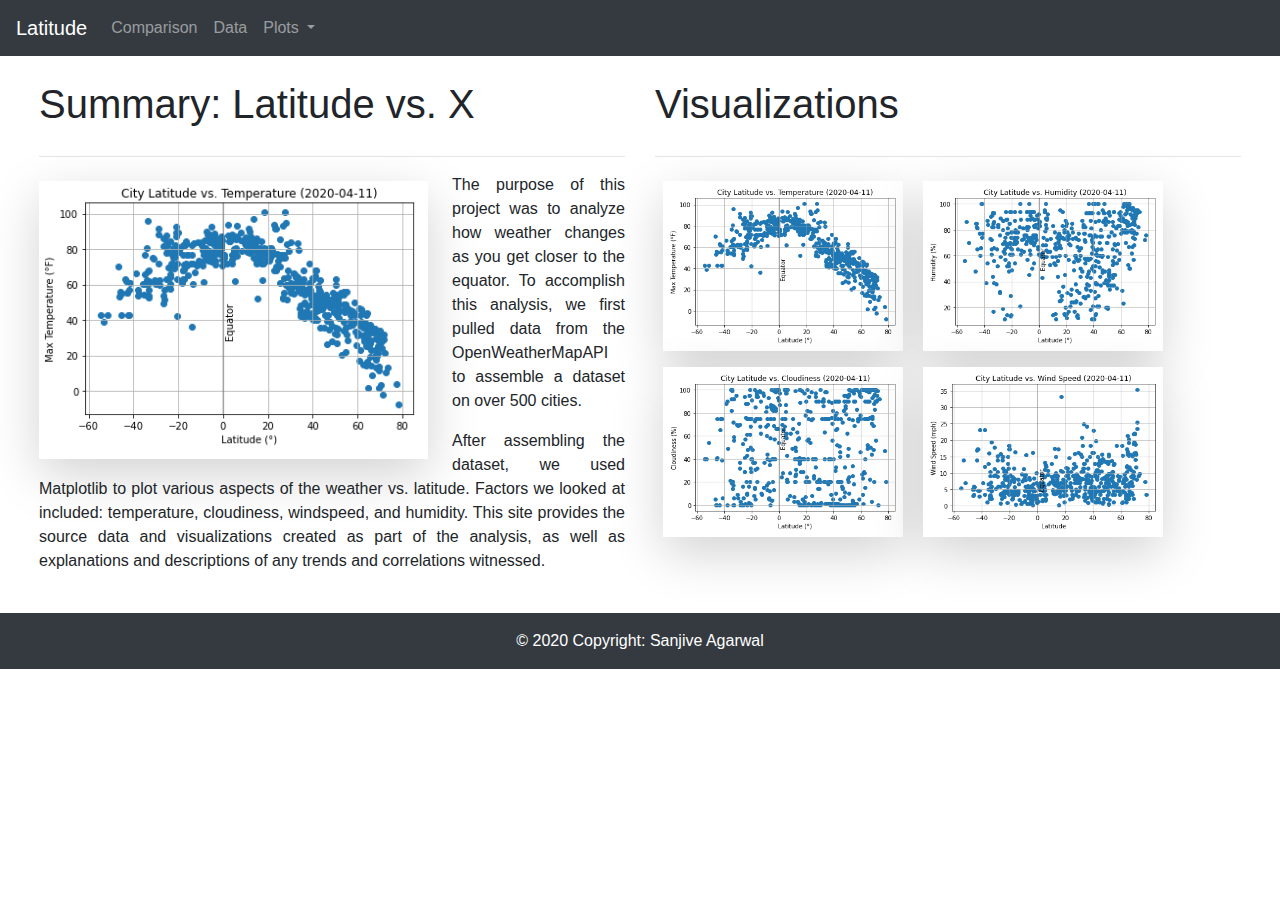
<file: index.html>
<!doctype html>
<html lang="en">

<head>
    <!-- Required meta tags -->
    <meta charset="utf-8">
    <meta name="viewport" content="width=device-width, initial-scale=1, shrink-to-fit=no">

    <!-- Optional meta tags -->
    <meta name="author" content="Sanjive Agarwal">
    <meta name="description"
        content="Rutgers Data Vizualization Bootcamp Web Design Homework - Web Visualization Dashboard (Latitude)">
    <meta name="revised" content="Friday, May 15th, 2020, 4:22 pm" />
    <meta name="keywords" content="Rutgers Data Bootcamp - Vizualization" />

    <!-- Bootstrap CSS -->
    <link rel="stylesheet" href="https://stackpath.bootstrapcdn.com/bootstrap/4.4.1/css/bootstrap.min.css"
        integrity="sha384-Vkoo8x4CGsO3+Hhxv8T/Q5PaXtkKtu6ug5TOeNV6gBiFeWPGFN9MuhOf23Q9Ifjh" crossorigin="anonymous">

    <!--CSS Link-->
    <link rel="stylesheet" type="text/css" href="./assets/css/style.css">

    <title>Latitude - Weather Vizualization Dashboard</title>
</head>

<body>
    <!-- Navigation Bar -->
    <nav class="navbar navbar-expand-lg navbar-dark bg-dark">
        <a class="navbar-brand" href="index.html">Latitude</a>
        <button class="navbar-toggler" type="button" data-toggle="collapse" data-target="#navbarSupportedContent"
            aria-controls="navbarSupportedContent" aria-expanded="false" aria-label="Toggle navigation">
            <span class="navbar-toggler-icon"></span>
        </button>
        <!-- Navigation Bar content  -->
        <div class="collapse navbar-collapse" id="navbarSupportedContent">
            <ul class="navbar-nav mr-auto">
                <li class="nav-item">
                    <a class="nav-link" href="comparision.html">Comparison<span class="sr-only">(current)</span></a>
                </li>
                <li class="nav-item">
                    <a class="nav-link" href="data.html">Data</a>
                </li>
                <li class="nav-item dropdown">
                    <a class="nav-link dropdown-toggle" href="#" id="navbarDropdown" role="button"
                        data-toggle="dropdown" aria-haspopup="true" aria-expanded="false">
                        Plots
                    </a>
                    <div class="dropdown-menu" aria-labelledby="navbarDropdown">
                        <a class="dropdown-item" href="max_temperature.html">Max Temperature</a>
                        <a class="dropdown-item" href="humidity.html">Humidity</a>
                        <a class="dropdown-item" href="cloudiness.html">Cloudiness</a>
                        <a class="dropdown-item" href="windspeed.html">Windspeed</a>
                    </div>
                </li>
            </ul>
            <script>/*
<!-- Search Form -->
<form class="form-inline my-2 my-lg-0">
<input class="form-control mr-sm-2" type="search" placeholder="Search" aria-label="Search">
<button class="btn btn-outline-success my-2 my-sm-0" type="submit">Search</button>
</form>
<!-- End of Search Form -->
*/</script>
        </div>
        <!-- End of Navigation Bar content  -->
    </nav>
    <!-- End of Navigation Bar -->

    <!-- Content Section -->
    <div class="content">
        <div class="container-fluid">
            <div class="row">
                <div class="col-sm-12 col-md-6">
                    <div class="box pt-4 pb-4 pl-4">
                        <div class="page-header pb-1">
                            <h1 class="title">Summary: Latitude vs. X</h1>
                        </div>
                        <!-- Horizontal Ruler -->
                        <hr>
                        <div class="box">
                            <!-- <img src="./assets/images/fig01-City-Lat-Temp.png" alt="Latitude vs. Max Temperature"
                                height="278" width="389" align="left"> -->
                            <img src="./assets/images/fig01-City-Lat-Temp.png"
                                class="shadow-lg bg-white float-left mt-2 pr-2 pb-2 mr-4"
                                alt="Latitude vs. Max Temperature" width="389" height="278" align="left">
                            <p class="category text-justify">The purpose of this project was to analyze how weather
                                changes as you get closer to the equator. To accomplish this analysis, we first pulled
                                data from the OpenWeatherMapAPI to assemble a dataset on over 500 cities.
                            </p>
                            <p class="category text-justify">After assembling the dataset, we used Matplotlib to plot
                                various aspects of the weather vs. latitude. Factors we looked at included: temperature,
                                cloudiness, windspeed, and humidity. This site provides the source data and
                                visualizations created as part of the analysis, as well as explanations and descriptions
                                of any trends and correlations witnessed.
                            </p>
                        </div>
                    </div>
                </div>

                <div class="col-sm-12 col-md-6">
                    <div class="box pt-4 pb-4 pr-4">
                        <div class="page-header pb-1">
                            <h1 class="title">Visualizations</h1>
                        </div>
                        <!-- Horizontal Ruler -->
                        <hr>
                        <div class="box">
                            <a href="max_temperature.html"><img src="./assets/images/fig01-City-Lat-Temp.png"
                                    class="shadow-lg bg-white p-1 m-2" alt="Latitude vs. Max Temperature" width="240"
                                    height="170"></a>
                            <!-- shadow p-3 m-5 bg-white rounded -->
                            <a href="humidity.html"><img src="./assets/images/fig02-City-Lat-humid.png"
                                    class="shadow-lg bg-white p-1 m-2" alt="Latitude vs. Humidity" width="240"
                                    height="170"></a>
                            <a href="cloudiness.html"><img src="./assets/images/fig03-City-Lat-Cloud.png"
                                    class="shadow-lg bg-white p-1 m-2" alt="Latitude vs. Cloudiness" width="240"
                                    height="170"></a>
                            <a href="windspeed.html"><img src="./assets/images/fig04-City-Lat-Wind.png"
                                    class="shadow-lg bg-white p-1 m-2" alt="Latitude vs. Wind Speed" width="240"
                                    height="170"></a>
                        </div>
                    </div>
                </div>
            </div>
        </div>
    </div>
    <!-- End of Content Section -->

    <!-- Footer Section -->
    <!-- Include the footer.txt file using javascript -->
    <script language="javascript" type="text/javascript" src="footer.txt"></script>

    <!-- Optional JavaScript -->
    <!-- jQuery first, then Popper.js, then Bootstrap JS -->
    <script src="https://code.jquery.com/jquery-3.4.1.slim.min.js"
        integrity="sha384-J6qa4849blE2+poT4WnyKhv5vZF5SrPo0iEjwBvKU7imGFAV0wwj1yYfoRSJoZ+n"
        crossorigin="anonymous"></script>
    <script src="https://cdn.jsdelivr.net/npm/popper.js@1.16.0/dist/umd/popper.min.js"
        integrity="sha384-Q6E9RHvbIyZFJoft+2mJbHaEWldlvI9IOYy5n3zV9zzTtmI3UksdQRVvoxMfooAo"
        crossorigin="anonymous"></script>
    <script src="https://stackpath.bootstrapcdn.com/bootstrap/4.4.1/js/bootstrap.min.js"
        integrity="sha384-wfSDF2E50Y2D1uUdj0O3uMBJnjuUD4Ih7YwaYd1iqfktj0Uod8GCExl3Og8ifwB6"
        crossorigin="anonymous"></script>
</body>

</html>
</file>
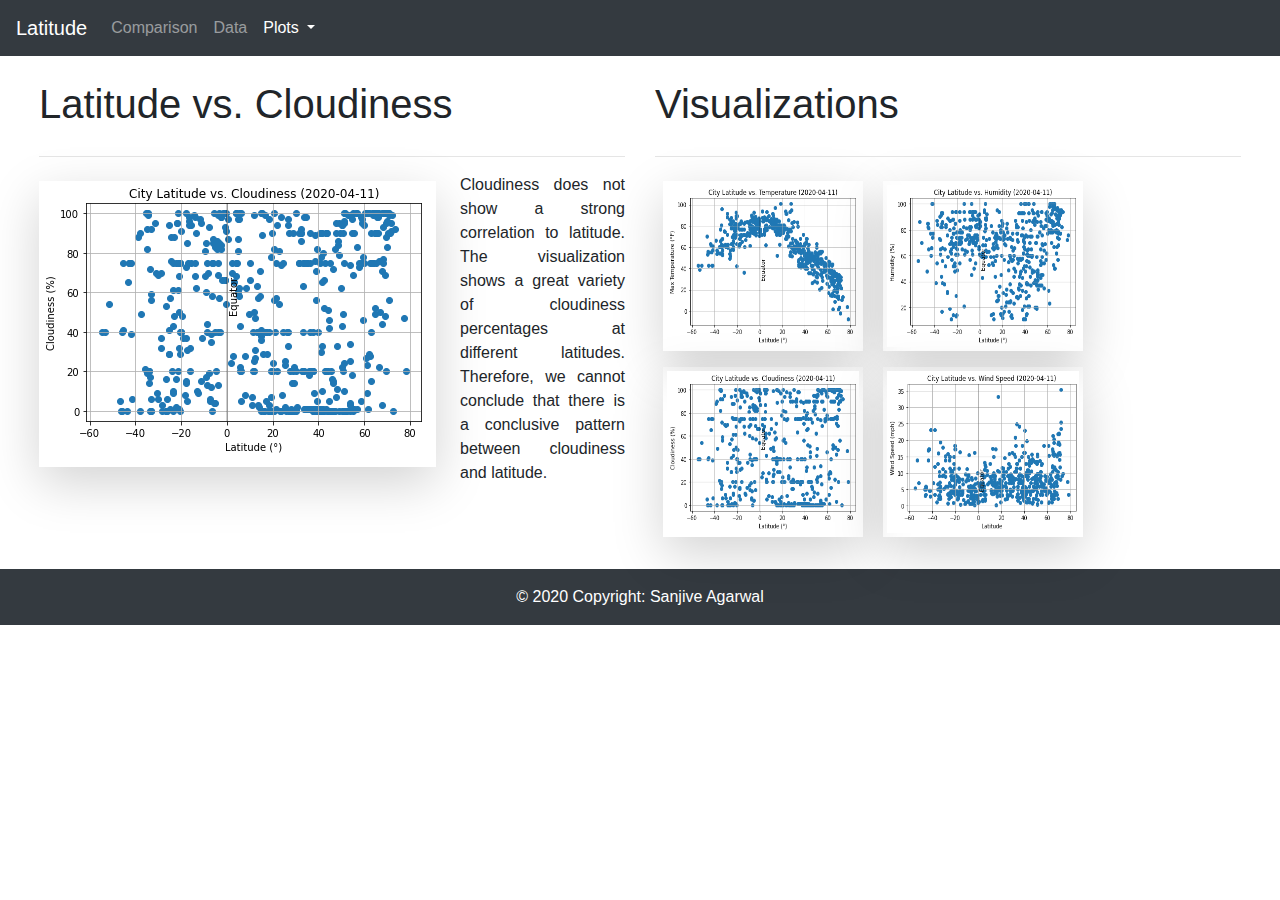
<file: cloudiness.html>
<!doctype html>
<html lang="en">

<head>
    <!-- Required meta tags -->
    <meta charset="utf-8">
    <meta name="viewport" content="width=device-width, initial-scale=1, shrink-to-fit=no">

    <!-- Optional meta tags -->
    <meta name="author" content="Sanjive Agarwal">
    <meta name="description"
        content="Rutgers Data Vizualization Bootcamp Web Design Homework - Web Visualization Dashboard (Latitude)">
    <meta name="revised" content="Friday, May 15th, 2020, 4:22 pm" />
    <meta name="keywords" content="Rutgers Data Bootcamp - Vizualization" />

    <!-- Bootstrap CSS -->
    <link rel="stylesheet" href="https://stackpath.bootstrapcdn.com/bootstrap/4.4.1/css/bootstrap.min.css"
        integrity="sha384-Vkoo8x4CGsO3+Hhxv8T/Q5PaXtkKtu6ug5TOeNV6gBiFeWPGFN9MuhOf23Q9Ifjh" crossorigin="anonymous">

    <!--CSS Link-->
    <link rel="stylesheet" type="text/css" href="./assets/css/style.css">

    <title>Latitude - Cloudiness</title>
</head>

<body>
    <!-- Navigation Bar -->
    <nav class="navbar navbar-expand-lg navbar-dark bg-dark">
        <a class="navbar-brand" href="index.html">Latitude</a>
        <button class="navbar-toggler" type="button" data-toggle="collapse" data-target="#navbarSupportedContent"
            aria-controls="navbarSupportedContent" aria-expanded="false" aria-label="Toggle navigation">
            <span class="navbar-toggler-icon"></span>
        </button>
        <!-- Navigation Bar content  -->
        <div class="collapse navbar-collapse" id="navbarSupportedContent">
            <ul class="navbar-nav mr-auto">
                <li class="nav-item">
                    <a class="nav-link" href="comparision.html">Comparison<span class="sr-only">(current)</span></a>
                </li>
                <li class="nav-item">
                    <a class="nav-link" href="data.html">Data</a>
                </li>
                <li class="nav-item dropdown active">
                    <a class="nav-link dropdown-toggle" href="#" id="navbarDropdown" role="button"
                        data-toggle="dropdown" aria-haspopup="true" aria-expanded="false">
                        Plots
                    </a>
                    <div class="dropdown-menu" aria-labelledby="navbarDropdown">
                        <a class="dropdown-item" href="max_temperature.html">Max Temperature</a>
                        <a class="dropdown-item" href="humidity.html">Humidity</a>
                        <a class="dropdown-item" href="cloudiness.html">Cloudiness</a>
                        <a class="dropdown-item" href="windspeed.html">Windspeed</a>
                    </div>
                </li>
            </ul>
            <script>/*
<!-- Search Form -->
<form class="form-inline my-2 my-lg-0">
<input class="form-control mr-sm-2" type="search" placeholder="Search" aria-label="Search">
<button class="btn btn-outline-success my-2 my-sm-0" type="submit">Search</button>
</form>
<!-- End of Search Form -->
*/</script>
        </div>
        <!-- End of Navigation Bar content  -->
    </nav>
    <!-- End of Navigation Bar -->

    <!-- Content Section -->
    <div class="content">
        <div class="container-fluid">
            <div class="row">
                <div class="col-sm-12 col-md-6">
                    <div class="box pt-4 pb-4 pl-4">
                        <div class="page-header pb-1">
                            <h1 class="title">Latitude vs. Cloudiness</h1>
                        </div>
                        <hr>
                        <div class="box">
                            <img src="./assets/images/fig03-City-Lat-Cloud.png"
                                class="shadow-lg float-left mt-2 pr-2 pb-2 mr-4" alt="Cloudiness Graph">
                            <p class="category text-justify">Cloudiness does not show a strong correlation to latitude.
                                The visualization shows a great variety of cloudiness percentages at different
                                latitudes. Therefore, we cannot conclude that there is a conclusive pattern between
                                cloudiness and latitude.
                            </p>
                        </div>
                    </div>
                </div>

                <div class="col-sm-12 col-md-6">
                    <div class="box pt-4 pb-4 pr-4">
                        <div class="page-header pb-1">
                            <h1 class="title">Visualizations</h1>
                        </div>
                        <hr>
                        <div class="box">
                            <a href="max_temperature.html"><img src="./assets/images/fig01-City-Lat-Temp.png"
                                    class="shadow-lg p-1 m-2" alt="Latitude vs. Max Temperature" width="200"
                                    height="170"></a>
                            <a href="humidity.html"><img src="./assets/images/fig02-City-Lat-humid.png"
                                    class="shadow-lg p-1 m-2" alt="Latitude vs. Humidity" width="200" height="170"></a>
                            <a href="cloudiness.html"><img src="./assets/images/fig03-City-Lat-Cloud.png"
                                    class="shadow-lg p-1 m-2" alt="Latitude vs. Cloudiness" width="200"
                                    height="170"></a>
                            <a href="windspeed.html"><img src="./assets/images/fig04-City-Lat-Wind.png"
                                    class="shadow-lg p-1 m-2" alt="Latitude vs. Wind Speed" width="200"
                                    height="170"></a>
                        </div>
                    </div>
                </div>
            </div>
        </div>
    </div>
    <!-- End of Content Section -->

    <!-- Footer Section -->
    <!-- Include the footer.txt file using javascript -->
    <script language="javascript" type="text/javascript" src="footer.txt"></script>

    <!-- Optional JavaScript -->
    <!-- jQuery first, then Popper.js, then Bootstrap JS -->
    <script src="https://code.jquery.com/jquery-3.4.1.slim.min.js"
        integrity="sha384-J6qa4849blE2+poT4WnyKhv5vZF5SrPo0iEjwBvKU7imGFAV0wwj1yYfoRSJoZ+n"
        crossorigin="anonymous"></script>
    <script src="https://cdn.jsdelivr.net/npm/popper.js@1.16.0/dist/umd/popper.min.js"
        integrity="sha384-Q6E9RHvbIyZFJoft+2mJbHaEWldlvI9IOYy5n3zV9zzTtmI3UksdQRVvoxMfooAo"
        crossorigin="anonymous"></script>
    <script src="https://stackpath.bootstrapcdn.com/bootstrap/4.4.1/js/bootstrap.min.js"
        integrity="sha384-wfSDF2E50Y2D1uUdj0O3uMBJnjuUD4Ih7YwaYd1iqfktj0Uod8GCExl3Og8ifwB6"
        crossorigin="anonymous"></script>
</body>

</html>
</file>
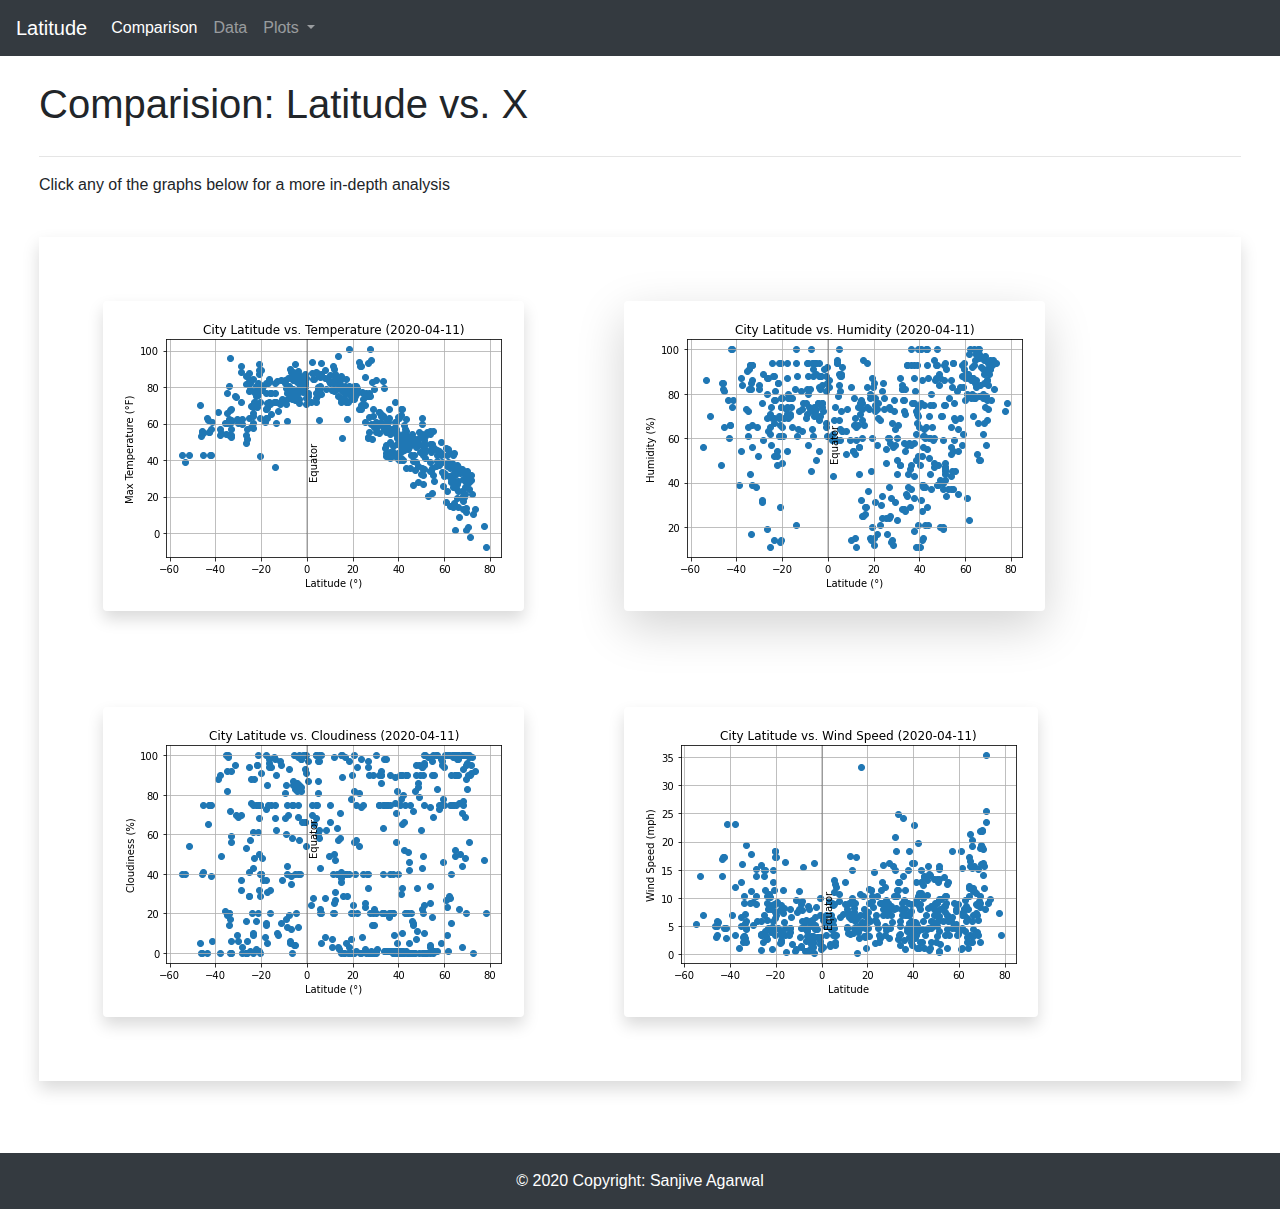
<file: comparision.html>
<!doctype html>
<html lang="en">

<head>
    <!-- Required meta tags -->
    <meta charset="utf-8">
    <meta name="viewport" content="width=device-width, initial-scale=1, shrink-to-fit=no">

    <!-- Optional meta tags -->
    <meta name="author" content="Sanjive Agarwal">
    <meta name="description"
        content="Rutgers Data Vizualization Bootcamp Web Design Homework - Web Visualization Dashboard (Latitude)">
    <meta name="revised" content="Friday, May 15th, 2020, 4:22 pm" />
    <meta name="keywords" content="Rutgers Data Bootcamp - Vizualization" />

    <!-- Bootstrap CSS -->
    <link rel="stylesheet" href="https://stackpath.bootstrapcdn.com/bootstrap/4.4.1/css/bootstrap.min.css"
        integrity="sha384-Vkoo8x4CGsO3+Hhxv8T/Q5PaXtkKtu6ug5TOeNV6gBiFeWPGFN9MuhOf23Q9Ifjh" crossorigin="anonymous">

    <!--CSS Link-->
    <link rel="stylesheet" type="text/css" href="./assets/css/style.css">

    <title>Latitude - Weather Chart Comparision</title>
</head>

<body>
    <!-- Navigation Bar -->
    <nav class="navbar navbar-expand-lg navbar-dark bg-dark">
        <a class="navbar-brand" href="index.html">Latitude</a>
        <button class="navbar-toggler" type="button" data-toggle="collapse" data-target="#navbarSupportedContent"
            aria-controls="navbarSupportedContent" aria-expanded="false" aria-label="Toggle navigation">
            <span class="navbar-toggler-icon"></span>
        </button>
        <!-- Navigation Bar content  -->
        <div class="collapse navbar-collapse" id="navbarSupportedContent">
            <ul class="navbar-nav mr-auto">
                <li class="nav-item active">
                    <a class="nav-link" href="comparision.html">Comparison<span class="sr-only">(current)</span></a>
                </li>
                <li class="nav-item">
                    <a class="nav-link" href="data.html">Data</a>
                </li>
                <li class="nav-item dropdown">
                    <a class="nav-link dropdown-toggle" href="#" id="navbarDropdown" role="button"
                        data-toggle="dropdown" aria-haspopup="true" aria-expanded="false">
                        Plots
                    </a>
                    <div class="dropdown-menu" aria-labelledby="navbarDropdown">
                        <a class="dropdown-item" href="max_temperature.html">Max Temperature</a>
                        <a class="dropdown-item" href="humidity.html">Humidity</a>
                        <a class="dropdown-item" href="cloudiness.html">Cloudiness</a>
                        <a class="dropdown-item" href="windspeed.html">Windspeed</a>
                    </div>
                </li>
            </ul>
            <script>/*
<!-- Search Form -->
<form class="form-inline my-2 my-lg-0">
<input class="form-control mr-sm-2" type="search" placeholder="Search" aria-label="Search">
<button class="btn btn-outline-success my-2 my-sm-0" type="submit">Search</button>
</form>
<!-- End of Search Form -->
*/</script>
        </div>
        <!-- End of Navigation Bar content  -->
    </nav>
    <!-- End of Navigation Bar -->

    <!-- Content Section -->
    <div class="content">
        <div class="container-fluid">
            <div class="row">
                <div class="col-sm-12 col-md-12">
                    <div class="box p-4">
                        <div class="page-header pb-1">
                            <h1 class="title">Comparision: Latitude vs. X</h1>
                        </div>

                        <!-- Horizontal Ruler -->
                        <hr>

                        <!-- Display the message to the user -->
                        <div class="row">
                            <div id="comp_note" class="col-md-12">
                                <p> Click any of the graphs below for a more in-depth analysis </p>
                                </br>
                            </div>
                        </div>

                        <div class="box shadow p-3 mb-5 bg-white">
                            <a href="max_temperature.html"><img src="./assets/images/fig01-City-Lat-Temp.png"
                                    class="shadow p-3 m-5 bg-white rounded" alt="Latitude vs. Max Temperature"></a>
                            <a href="humidity.html"><img src="./assets/images/fig02-City-Lat-humid.png"
                                    class="shadow-lg p-3 m-5 bg-white rounded" alt="Latitude vs. Humidity"></a>
                            <a href="cloudiness.html"><img src="./assets/images/fig03-City-Lat-Cloud.png"
                                    class="shadow p-3 m-5 bg-white rounded" alt="Latitude vs. Cloudiness"></a>
                            <a href="windspeed.html"><img src="./assets/images/fig04-City-Lat-Wind.png"
                                    class="shadow p-3 m-5 bg-white rounded" alt="Latitude vs. Wind Speed"></a>
                        </div>
                    </div>
                </div>
            </div>
        </div>
    </div>
    <!-- End of Content Section -->

    <!-- Footer Section -->
    <!-- Include the footer.txt file using javascript -->
    <script language="javascript" type="text/javascript" src="footer.txt"></script>

    <!-- Optional JavaScript -->
    <!-- jQuery first, then Popper.js, then Bootstrap JS -->
    <script src="https://code.jquery.com/jquery-3.4.1.slim.min.js"
        integrity="sha384-J6qa4849blE2+poT4WnyKhv5vZF5SrPo0iEjwBvKU7imGFAV0wwj1yYfoRSJoZ+n"
        crossorigin="anonymous"></script>
    <script src="https://cdn.jsdelivr.net/npm/popper.js@1.16.0/dist/umd/popper.min.js"
        integrity="sha384-Q6E9RHvbIyZFJoft+2mJbHaEWldlvI9IOYy5n3zV9zzTtmI3UksdQRVvoxMfooAo"
        crossorigin="anonymous"></script>
    <script src="https://stackpath.bootstrapcdn.com/bootstrap/4.4.1/js/bootstrap.min.js"
        integrity="sha384-wfSDF2E50Y2D1uUdj0O3uMBJnjuUD4Ih7YwaYd1iqfktj0Uod8GCExl3Og8ifwB6"
        crossorigin="anonymous"></script>
</body>

</html>
</file>
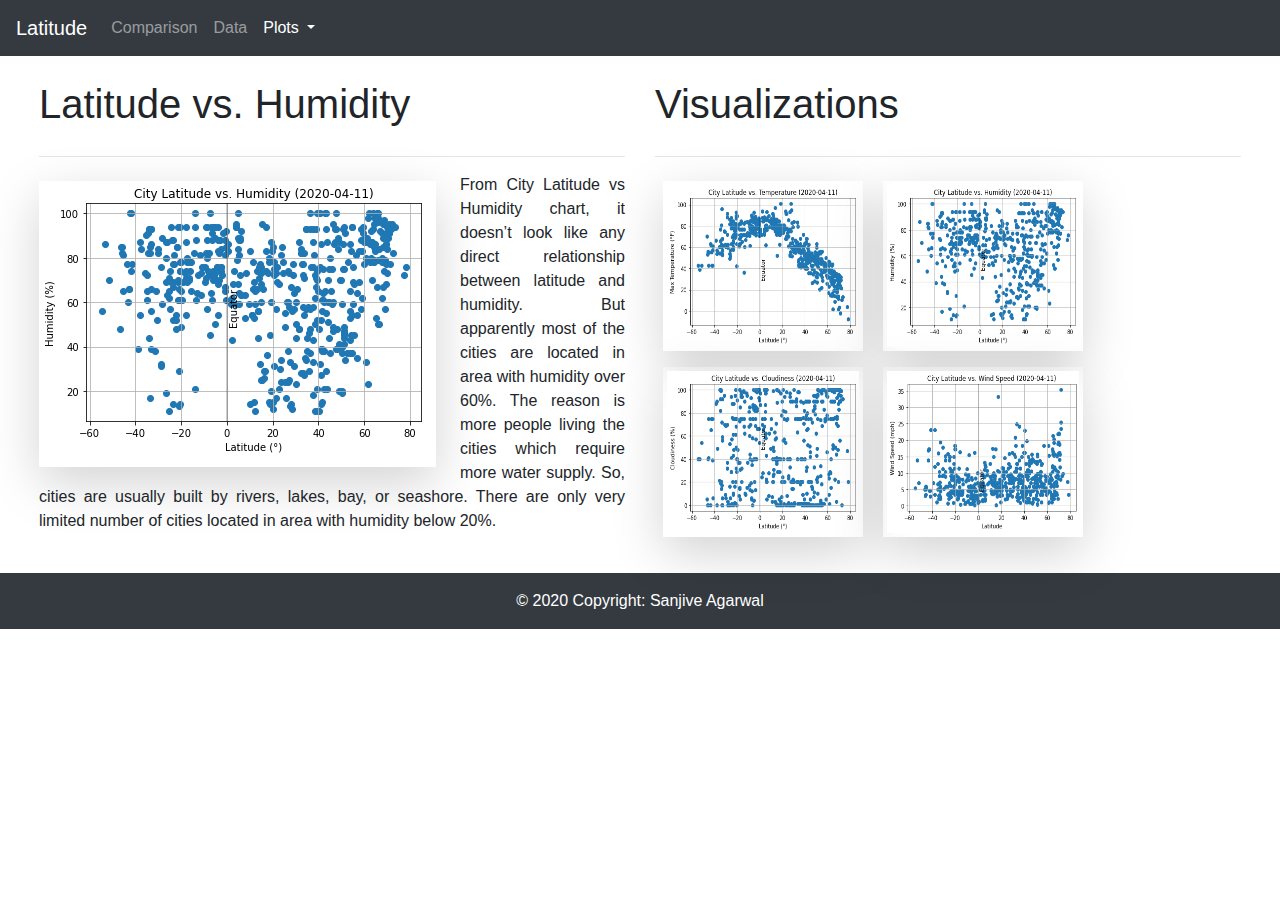
<file: humidity.html>
<!doctype html>
<html lang="en">

<head>
    <!-- Required meta tags -->
    <meta charset="utf-8">
    <meta name="viewport" content="width=device-width, initial-scale=1, shrink-to-fit=no">

    <!-- Optional meta tags -->
    <meta name="author" content="Sanjive Agarwal">
    <meta name="description"
        content="Rutgers Data Vizualization Bootcamp Web Design Homework - Web Visualization Dashboard (Latitude)">
    <meta name="revised" content="Friday, May 15th, 2020, 4:22 pm" />
    <meta name="keywords" content="Rutgers Data Bootcamp - Vizualization" />

    <!-- Bootstrap CSS -->
    <link rel="stylesheet" href="https://stackpath.bootstrapcdn.com/bootstrap/4.4.1/css/bootstrap.min.css"
        integrity="sha384-Vkoo8x4CGsO3+Hhxv8T/Q5PaXtkKtu6ug5TOeNV6gBiFeWPGFN9MuhOf23Q9Ifjh" crossorigin="anonymous">

    <!--CSS Link-->
    <link rel="stylesheet" type="text/css" href="./assets/css/style.css">

    <title>Latitude - Humidity</title>
</head>

<body>
    <!-- Navigation Bar -->
    <nav class="navbar navbar-expand-lg navbar-dark bg-dark">
        <a class="navbar-brand" href="index.html">Latitude</a>
        <button class="navbar-toggler" type="button" data-toggle="collapse" data-target="#navbarSupportedContent"
            aria-controls="navbarSupportedContent" aria-expanded="false" aria-label="Toggle navigation">
            <span class="navbar-toggler-icon"></span>
        </button>
        <!-- Navigation Bar content  -->
        <div class="collapse navbar-collapse" id="navbarSupportedContent">
            <ul class="navbar-nav mr-auto">
                <li class="nav-item">
                    <a class="nav-link" href="comparision.html">Comparison<span class="sr-only">(current)</span></a>
                </li>
                <li class="nav-item">
                    <a class="nav-link" href="data.html">Data</a>
                </li>
                <li class="nav-item dropdown active">
                    <a class="nav-link dropdown-toggle" href="#" id="navbarDropdown" role="button"
                        data-toggle="dropdown" aria-haspopup="true" aria-expanded="false">
                        Plots
                    </a>
                    <div class="dropdown-menu" aria-labelledby="navbarDropdown">
                        <a class="dropdown-item" href="max_temperature.html">Max Temperature</a>
                        <a class="dropdown-item" href="humidity.html">Humidity</a>
                        <a class="dropdown-item" href="cloudiness.html">Cloudiness</a>
                        <a class="dropdown-item" href="windspeed.html">Windspeed</a>
                    </div>
                </li>
            </ul>
            <script>/*
<!-- Search Form -->
<form class="form-inline my-2 my-lg-0">
<input class="form-control mr-sm-2" type="search" placeholder="Search" aria-label="Search">
<button class="btn btn-outline-success my-2 my-sm-0" type="submit">Search</button>
</form>
<!-- End of Search Form -->
*/</script>
        </div>
        <!-- End of Navigation Bar content  -->
    </nav>
    <!-- End of Navigation Bar -->

    <!-- Content Section -->
    <div class="content">
        <div class="container-fluid">
            <div class="row">
                <div class="col-sm-12 col-md-6">
                    <div class="box pt-4 pb-4 pl-4">
                        <div class="page-header pb-1">
                            <h1 class="title">Latitude vs. Humidity</h1>
                        </div>
                        <hr>
                        <div class="box">
                            <img src="./assets/images/fig02-City-Lat-humid.png"
                                class="shadow-lg float-left mt-2 pr-2 pb-2 mr-4" alt="Humidity Graph">
                            <p class="category text-justify">From City Latitude vs Humidity chart, it doesn’t
                                look like any direct relationship between latitude and humidity. But apparently most of
                                the cities are located in area with humidity over 60%. The reason is more people living
                                the cities which require more water supply. So, cities are usually built by rivers,
                                lakes, bay, or seashore. There are only very limited number of cities located in area
                                with humidity below 20%.
                            </p>
                        </div>
                    </div>
                </div>

                <div class="col-sm-12 col-md-6">
                    <div class="box pt-4 pb-4 pr-4">
                        <div class="page-header pb-1">
                            <h1 class="title">Visualizations</h1>
                        </div>
                        <hr>
                        <div class="box">
                            <a href="max_temperature.html"><img src="./assets/images/fig01-City-Lat-Temp.png"
                                    class="shadow-lg p-1 m-2" alt="Latitude vs. Max Temperature" width="200"
                                    height="170"></a>
                            <a href="humidity.html"><img src="./assets/images/fig02-City-Lat-humid.png"
                                    class="shadow-lg p-1 m-2" alt="Latitude vs. Humidity" width="200" height="170"></a>
                            <a href="cloudiness.html"><img src="./assets/images/fig03-City-Lat-Cloud.png"
                                    class="shadow-lg p-1 m-2" alt="Latitude vs. Cloudiness" width="200"
                                    height="170"></a>
                            <a href="windspeed.html"><img src="./assets/images/fig04-City-Lat-Wind.png"
                                    class="shadow-lg p-1 m-2" alt="Latitude vs. Wind Speed" width="200"
                                    height="170"></a>
                        </div>
                    </div>
                </div>
            </div>
        </div>
    </div>
    <!-- End of Content Section -->

    <!-- Footer Section -->
    <!-- Include the footer.txt file using javascript -->
    <script language="javascript" type="text/javascript" src="footer.txt"></script>

    <!-- Optional JavaScript -->
    <!-- jQuery first, then Popper.js, then Bootstrap JS -->
    <script src="https://code.jquery.com/jquery-3.4.1.slim.min.js"
        integrity="sha384-J6qa4849blE2+poT4WnyKhv5vZF5SrPo0iEjwBvKU7imGFAV0wwj1yYfoRSJoZ+n"
        crossorigin="anonymous"></script>
    <script src="https://cdn.jsdelivr.net/npm/popper.js@1.16.0/dist/umd/popper.min.js"
        integrity="sha384-Q6E9RHvbIyZFJoft+2mJbHaEWldlvI9IOYy5n3zV9zzTtmI3UksdQRVvoxMfooAo"
        crossorigin="anonymous"></script>
    <script src="https://stackpath.bootstrapcdn.com/bootstrap/4.4.1/js/bootstrap.min.js"
        integrity="sha384-wfSDF2E50Y2D1uUdj0O3uMBJnjuUD4Ih7YwaYd1iqfktj0Uod8GCExl3Og8ifwB6"
        crossorigin="anonymous"></script>
</body>

</html>
</file>
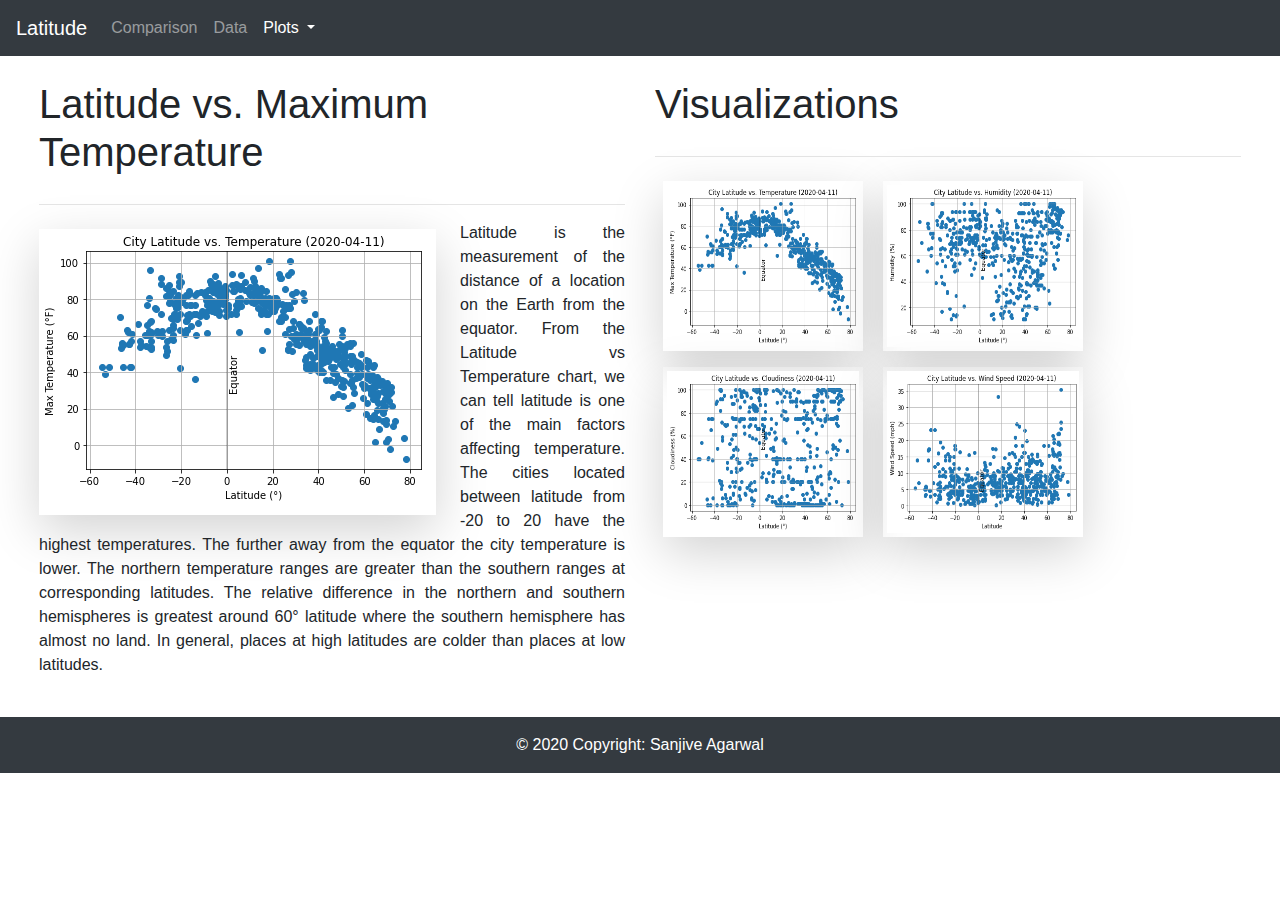
<file: max_temperature.html>
<!doctype html>
<html lang="en">

<head>
    <!-- Required meta tags -->
    <meta charset="utf-8">
    <meta name="viewport" content="width=device-width, initial-scale=1, shrink-to-fit=no">

    <!-- Optional meta tags -->
    <meta name="author" content="Sanjive Agarwal">
    <meta name="description"
        content="Rutgers Data Vizualization Bootcamp Web Design Homework - Web Visualization Dashboard (Latitude)">
    <meta name="revised" content="Friday, May 15th, 2020, 4:22 pm" />
    <meta name="keywords" content="Rutgers Data Bootcamp - Vizualization" />

    <!-- Bootstrap CSS -->
    <link rel="stylesheet" href="https://stackpath.bootstrapcdn.com/bootstrap/4.4.1/css/bootstrap.min.css"
        integrity="sha384-Vkoo8x4CGsO3+Hhxv8T/Q5PaXtkKtu6ug5TOeNV6gBiFeWPGFN9MuhOf23Q9Ifjh" crossorigin="anonymous">

    <!--CSS Link-->
    <link rel="stylesheet" type="text/css" href="./assets/css/style.css">

    <title>Latitude - Maximum Temperature</title>
</head>

<body>
    <!-- Navigation Bar -->
    <nav class="navbar navbar-expand-lg navbar-dark bg-dark">
        <a class="navbar-brand" href="index.html">Latitude</a>
        <button class="navbar-toggler" type="button" data-toggle="collapse" data-target="#navbarSupportedContent"
            aria-controls="navbarSupportedContent" aria-expanded="false" aria-label="Toggle navigation">
            <span class="navbar-toggler-icon"></span>
        </button>
        <!-- Navigation Bar content  -->
        <div class="collapse navbar-collapse" id="navbarSupportedContent">
            <ul class="navbar-nav mr-auto">
                <li class="nav-item">
                    <a class="nav-link" href="comparision.html">Comparison<span class="sr-only">(current)</span></a>
                </li>
                <li class="nav-item">
                    <a class="nav-link" href="data.html">Data</a>
                </li>
                <li class="nav-item dropdown active">
                    <a class="nav-link dropdown-toggle" href="#" id="navbarDropdown" role="button"
                        data-toggle="dropdown" aria-haspopup="true" aria-expanded="false">
                        Plots
                    </a>
                    <div class="dropdown-menu" aria-labelledby="navbarDropdown">
                        <a class="dropdown-item" href="max_temperature.html">Max Temperature</a>
                        <a class="dropdown-item" href="humidity.html">Humidity</a>
                        <a class="dropdown-item" href="cloudiness.html">Cloudiness</a>
                        <a class="dropdown-item" href="windspeed.html">Windspeed</a>
                    </div>
                </li>
            </ul>
            <script>/*
<!-- Search Form -->
<form class="form-inline my-2 my-lg-0">
<input class="form-control mr-sm-2" type="search" placeholder="Search" aria-label="Search">
<button class="btn btn-outline-success my-2 my-sm-0" type="submit">Search</button>
</form>
<!-- End of Search Form -->
*/</script>
        </div>
        <!-- End of Navigation Bar content  -->
    </nav>
    <!-- End of Navigation Bar -->

    <!-- Content Section -->
    <div class="content">
        <div class="container-fluid">
            <div class="row">
                <div class="col-sm-12 col-md-6">
                    <div class="box pt-4 pb-4 pl-4">
                        <div class="page-header pb-1">
                            <h1 class="title">Latitude vs. Maximum Temperature</h1>
                        </div>
                        <hr>
                        <div class="box">
                            <img src="./assets/images/fig01-City-Lat-Temp.png"
                                class="shadow-lg float-left mt-2 pr-2 pb-2 mr-4" alt="Maximum Temperature Graph">
                            <p class="category text-justify">Latitude is the measurement of the distance of a location
                                on the Earth from the equator. From the Latitude vs Temperature chart, we can tell
                                latitude is one of the main factors affecting temperature. The cities located between
                                latitude from -20 to 20 have the highest temperatures. The further away from the equator
                                the city temperature is lower. The northern temperature ranges are greater than the
                                southern ranges at corresponding latitudes. The relative difference in the northern and
                                southern hemispheres is greatest around 60° latitude where the southern hemisphere has
                                almost no land. In general, places at high latitudes are colder than places at low
                                latitudes.
                            </p>
                        </div>
                    </div>
                </div>

                <div class="col-sm-12 col-md-6">
                    <div class="box pt-4 pb-4 pr-4">
                        <div class="page-header pb-1">
                            <h1 class="title">Visualizations</h1>
                        </div>
                        <hr>
                        <div class="box">
                            <a href="max_temperature.html"><img src="./assets/images/fig01-City-Lat-Temp.png"
                                    class="shadow-lg p-1 m-2" alt="Latitude vs. Max Temperature" width="200"
                                    height="170"></a>
                            <a href="humidity.html"><img src="./assets/images/fig02-City-Lat-humid.png"
                                    class="shadow-lg p-1 m-2" alt="Latitude vs. Humidity" width="200" height="170"></a>
                            <a href="cloudiness.html"><img src="./assets/images/fig03-City-Lat-Cloud.png"
                                    class="shadow-lg p-1 m-2" alt="Latitude vs. Cloudiness" width="200"
                                    height="170"></a>
                            <a href="windspeed.html"><img src="./assets/images/fig04-City-Lat-Wind.png"
                                    class="shadow-lg p-1 m-2" alt="Latitude vs. Wind Speed" width="200"
                                    height="170"></a>
                        </div>
                    </div>
                </div>
            </div>
        </div>
    </div>
    <!-- End of Content Section -->

    <!-- Footer Section -->
    <!-- Include the footer.txt file using javascript -->
    <script language="javascript" type="text/javascript" src="footer.txt"></script>

    <!-- Optional JavaScript -->
    <!-- jQuery first, then Popper.js, then Bootstrap JS -->
    <script src="https://code.jquery.com/jquery-3.4.1.slim.min.js"
        integrity="sha384-J6qa4849blE2+poT4WnyKhv5vZF5SrPo0iEjwBvKU7imGFAV0wwj1yYfoRSJoZ+n"
        crossorigin="anonymous"></script>
    <script src="https://cdn.jsdelivr.net/npm/popper.js@1.16.0/dist/umd/popper.min.js"
        integrity="sha384-Q6E9RHvbIyZFJoft+2mJbHaEWldlvI9IOYy5n3zV9zzTtmI3UksdQRVvoxMfooAo"
        crossorigin="anonymous"></script>
    <script src="https://stackpath.bootstrapcdn.com/bootstrap/4.4.1/js/bootstrap.min.js"
        integrity="sha384-wfSDF2E50Y2D1uUdj0O3uMBJnjuUD4Ih7YwaYd1iqfktj0Uod8GCExl3Og8ifwB6"
        crossorigin="anonymous"></script>
</body>

</html>
</file>
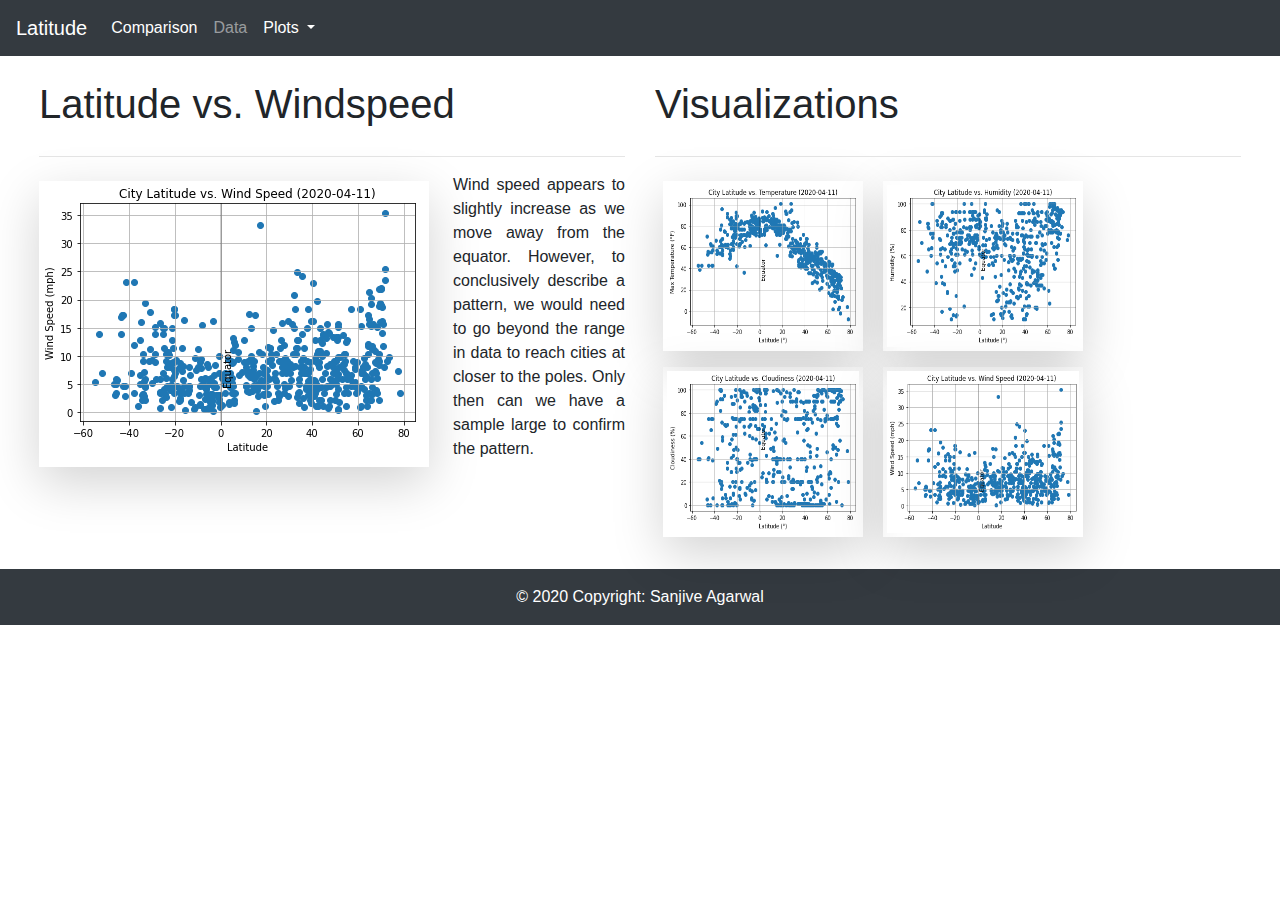
<file: windspeed.html>
<!doctype html>
<html lang="en">

<head>
    <!-- Required meta tags -->
    <meta charset="utf-8">
    <meta name="viewport" content="width=device-width, initial-scale=1, shrink-to-fit=no">

    <!-- Optional meta tags -->
    <meta name="author" content="Sanjive Agarwal">
    <meta name="description"
        content="Rutgers Data Vizualization Bootcamp Web Design Homework - Web Visualization Dashboard (Latitude)">
    <meta name="revised" content="Friday, May 15th, 2020, 4:22 pm" />
    <meta name="keywords" content="Rutgers Data Bootcamp - Vizualization" />

    <!-- Bootstrap CSS -->
    <link rel="stylesheet" href="https://stackpath.bootstrapcdn.com/bootstrap/4.4.1/css/bootstrap.min.css"
        integrity="sha384-Vkoo8x4CGsO3+Hhxv8T/Q5PaXtkKtu6ug5TOeNV6gBiFeWPGFN9MuhOf23Q9Ifjh" crossorigin="anonymous">

    <!--CSS Link-->
    <link rel="stylesheet" type="text/css" href="./assets/css/style.css">

    <title>Latitude - Windspeed</title>
</head>

<body>
    <!-- Navigation Bar -->
    <nav class="navbar navbar-expand-lg navbar-dark bg-dark">
        <a class="navbar-brand" href="index.html">Latitude</a>
        <button class="navbar-toggler" type="button" data-toggle="collapse" data-target="#navbarSupportedContent"
            aria-controls="navbarSupportedContent" aria-expanded="false" aria-label="Toggle navigation">
            <span class="navbar-toggler-icon"></span>
        </button>
        <!-- Navigation Bar content  -->
        <div class="collapse navbar-collapse" id="navbarSupportedContent">
            <ul class="navbar-nav mr-auto">
                <li class="nav-item active">
                    <a class="nav-link" href="comparision.html">Comparison<span class="sr-only">(current)</span></a>
                </li>
                <li class="nav-item">
                    <a class="nav-link" href="data.html">Data</a>
                </li>
                <li class="nav-item dropdown active">
                    <a class="nav-link dropdown-toggle" href="#" id="navbarDropdown" role="button"
                        data-toggle="dropdown" aria-haspopup="true" aria-expanded="false">
                        Plots
                    </a>
                    <div class="dropdown-menu" aria-labelledby="navbarDropdown">
                        <a class="dropdown-item" href="max_temperature.html">Max Temperature</a>
                        <a class="dropdown-item" href="humidity.html">Humidity</a>
                        <a class="dropdown-item" href="cloudiness.html">Cloudiness</a>
                        <a class="dropdown-item" href="windspeed.html">Windspeed</a>
                    </div>
                </li>
            </ul>
            <script>/*
<!-- Search Form -->
<form class="form-inline my-2 my-lg-0">
<input class="form-control mr-sm-2" type="search" placeholder="Search" aria-label="Search">
<button class="btn btn-outline-success my-2 my-sm-0" type="submit">Search</button>
</form>
<!-- End of Search Form -->
*/</script>
        </div>
        <!-- End of Navigation Bar content  -->
    </nav>
    <!-- End of Navigation Bar -->

    <!-- Content Section -->
    <div class="content">
        <div class="container-fluid">
            <div class="row">
                <div class="col-sm-12 col-md-6">
                    <div class="box pt-4 pb-4 pl-4">
                        <div class="page-header pb-1">
                            <h1 class="title">Latitude vs. Windspeed</h1>
                        </div>
                        <hr>
                        <div class="box">
                            <img src="./assets/images/fig04-City-Lat-Wind.png"
                                class="shadow-lg float-left mt-2 pr-2 pb-2 mr-4" alt="windspeed Graph">
                            <p class="category text-justify">Wind speed appears to slightly increase as we move away
                                from the equator. However, to conclusively describe a pattern, we would need to go
                                beyond the range in data to reach cities at closer to the poles. Only then can we have a
                                sample large to confirm the pattern.
                            </p>
                        </div>
                    </div>
                </div>

                <div class="col-sm-12 col-md-6">
                    <div class="box pt-4 pb-4 pr-4">
                        <div class="page-header pb-1">
                            <h1 class="title">Visualizations</h1>
                        </div>
                        <hr>
                        <div class="box">
                            <a href="max_temperature.html"><img src="./assets/images/fig01-City-Lat-Temp.png"
                                    class="shadow-lg p-1 m-2" alt="Latitude vs. Max Temperature" width="200"
                                    height="170"></a>
                            <a href="humidity.html"><img src="./assets/images/fig02-City-Lat-humid.png"
                                    class="shadow-lg p-1 m-2" alt="Latitude vs. Humidity" width="200" height="170"></a>
                            <a href="cloudiness.html"><img src="./assets/images/fig03-City-Lat-Cloud.png"
                                    class="shadow-lg p-1 m-2" alt="Latitude vs. Cloudiness" width="200"
                                    height="170"></a>
                            <a href="windspeed.html"><img src="./assets/images/fig04-City-Lat-Wind.png"
                                    class="shadow-lg p-1 m-2" alt="Latitude vs. Wind Speed" width="200"
                                    height="170"></a>
                        </div>
                    </div>
                </div>
            </div>
        </div>
    </div>
    <!-- End of Content Section -->

    <!-- Footer Section -->
    <!-- Include the footer.txt file using javascript -->
    <script language="javascript" type="text/javascript" src="footer.txt"></script>

    <!-- Optional JavaScript -->
    <!-- jQuery first, then Popper.js, then Bootstrap JS -->
    <script src="https://code.jquery.com/jquery-3.4.1.slim.min.js"
        integrity="sha384-J6qa4849blE2+poT4WnyKhv5vZF5SrPo0iEjwBvKU7imGFAV0wwj1yYfoRSJoZ+n"
        crossorigin="anonymous"></script>
    <script src="https://cdn.jsdelivr.net/npm/popper.js@1.16.0/dist/umd/popper.min.js"
        integrity="sha384-Q6E9RHvbIyZFJoft+2mJbHaEWldlvI9IOYy5n3zV9zzTtmI3UksdQRVvoxMfooAo"
        crossorigin="anonymous"></script>
    <script src="https://stackpath.bootstrapcdn.com/bootstrap/4.4.1/js/bootstrap.min.js"
        integrity="sha384-wfSDF2E50Y2D1uUdj0O3uMBJnjuUD4Ih7YwaYd1iqfktj0Uod8GCExl3Og8ifwB6"
        crossorigin="anonymous"></script>
</body>

</html>
</file>
<file: assets/css/style.css>
/* Test to see if the css file is linked properly */
/* body {
    background: black;
} */

/* Extra small devices (portrait phones, less than 576px) */
/* No media query for `xs` since this is the default in Bootstrap */

/* Small devices (landscape phones, 576px and up) */
@media (min-width: 576px) {}

/* Medium devices (tablets, 768px and up) */
@media (min-width: 768px) {}

/* Large devices (desktops, 992px and up) */
@media (min-width: 992px) {}

/* Extra large devices (large desktops, 1200px and up) */
@media (min-width: 1200px) {}
</file>
